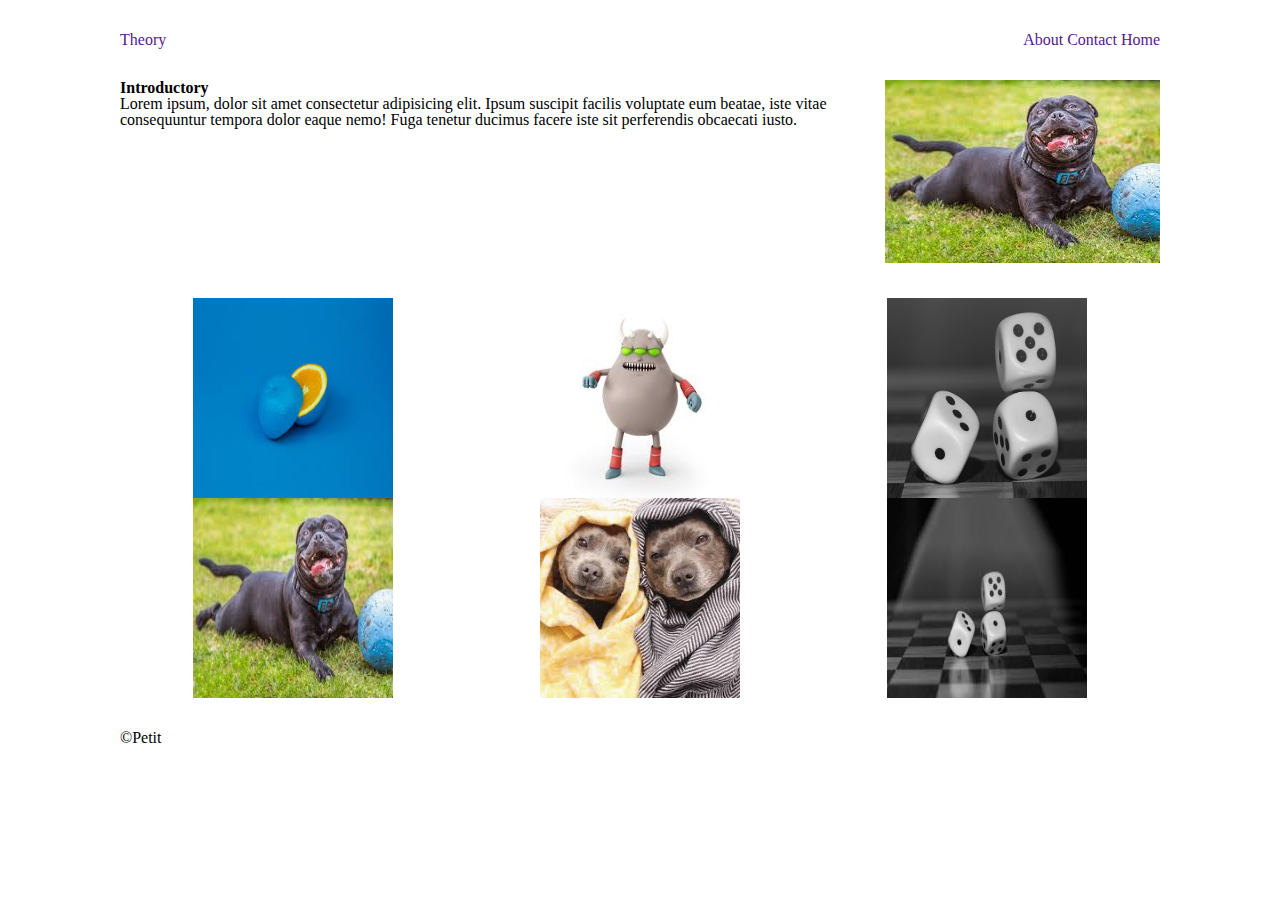
<file: block-BHaabk/index.html>
<!-- 
1. Create a simple page having a header, main content, and a footer.

2. Inside the header keep the brand name to the left and all the navigation to the right.

4. Inside the main content take an article section having two columns. In the first column put a heading and some introductory text of the article and in the second column take an image.

5. After the article section, take a gallery section, in which there will be two rows and in both the row there will be three columns. Each column must have a different image.

6. After the gallery section footer will come.

7. Use flexbox properties and values to create columns.
 -->
<!DOCTYPE html>
<html lang="en">
<head>
    <meta charset="UTF-8">
    <meta name="viewport" content="width=device-width, initial-scale=1.0">
    <title>Document</title>
    <link rel="stylesheet" href="assets/stylesheet/style.css">
</head>
<body>
    <header>
        <div class="container">
            <div class="top">
                <a href="" class="brand">Theory</a>
                <nav class="menu">
                    <a href="">About</a>
                    <a href="">Contact</a>
                    <a href="">Home</a>
                </nav>
            </div>
        </div>
    </header>
    <main>
        <section class="container">
            <div class="col1">
                <article class="col1-1">
                    <h3>Introductory</h3>
                    <p>Lorem ipsum, dolor sit amet consectetur adipisicing elit. Ipsum suscipit facilis voluptate eum beatae, iste vitae consequuntur tempora dolor eaque nemo! Fuga tenetur ducimus facere iste sit perferendis obcaecati iusto.</p>
                </article>
                <article class="col1-1">
                    <img src="assets/media/dog1.jpeg" alt="">
                </article>    
            </div>
        </section>
        <section class="container">
            <div class="col2">
                <article class="col2-1">
                    <img src="assets/media/a.jpeg" alt="">
                    <img src="assets/media/b.jpeg" alt="">
                    <img src="assets/media/d.png" alt="">
                </article>
                <article class="col2-2">
                    <img src="assets/media/dog1.jpeg" alt="">
                    <img src="assets/media/dog2.jpeg" alt="">
                    <img src="assets/media/e.jpeg" alt="">

                </article>
            </div>

        </section>
        <footer class="container">
            <small>&copy;Petit</small>
        </footer>
    </main>
</body>
</html>
</file>
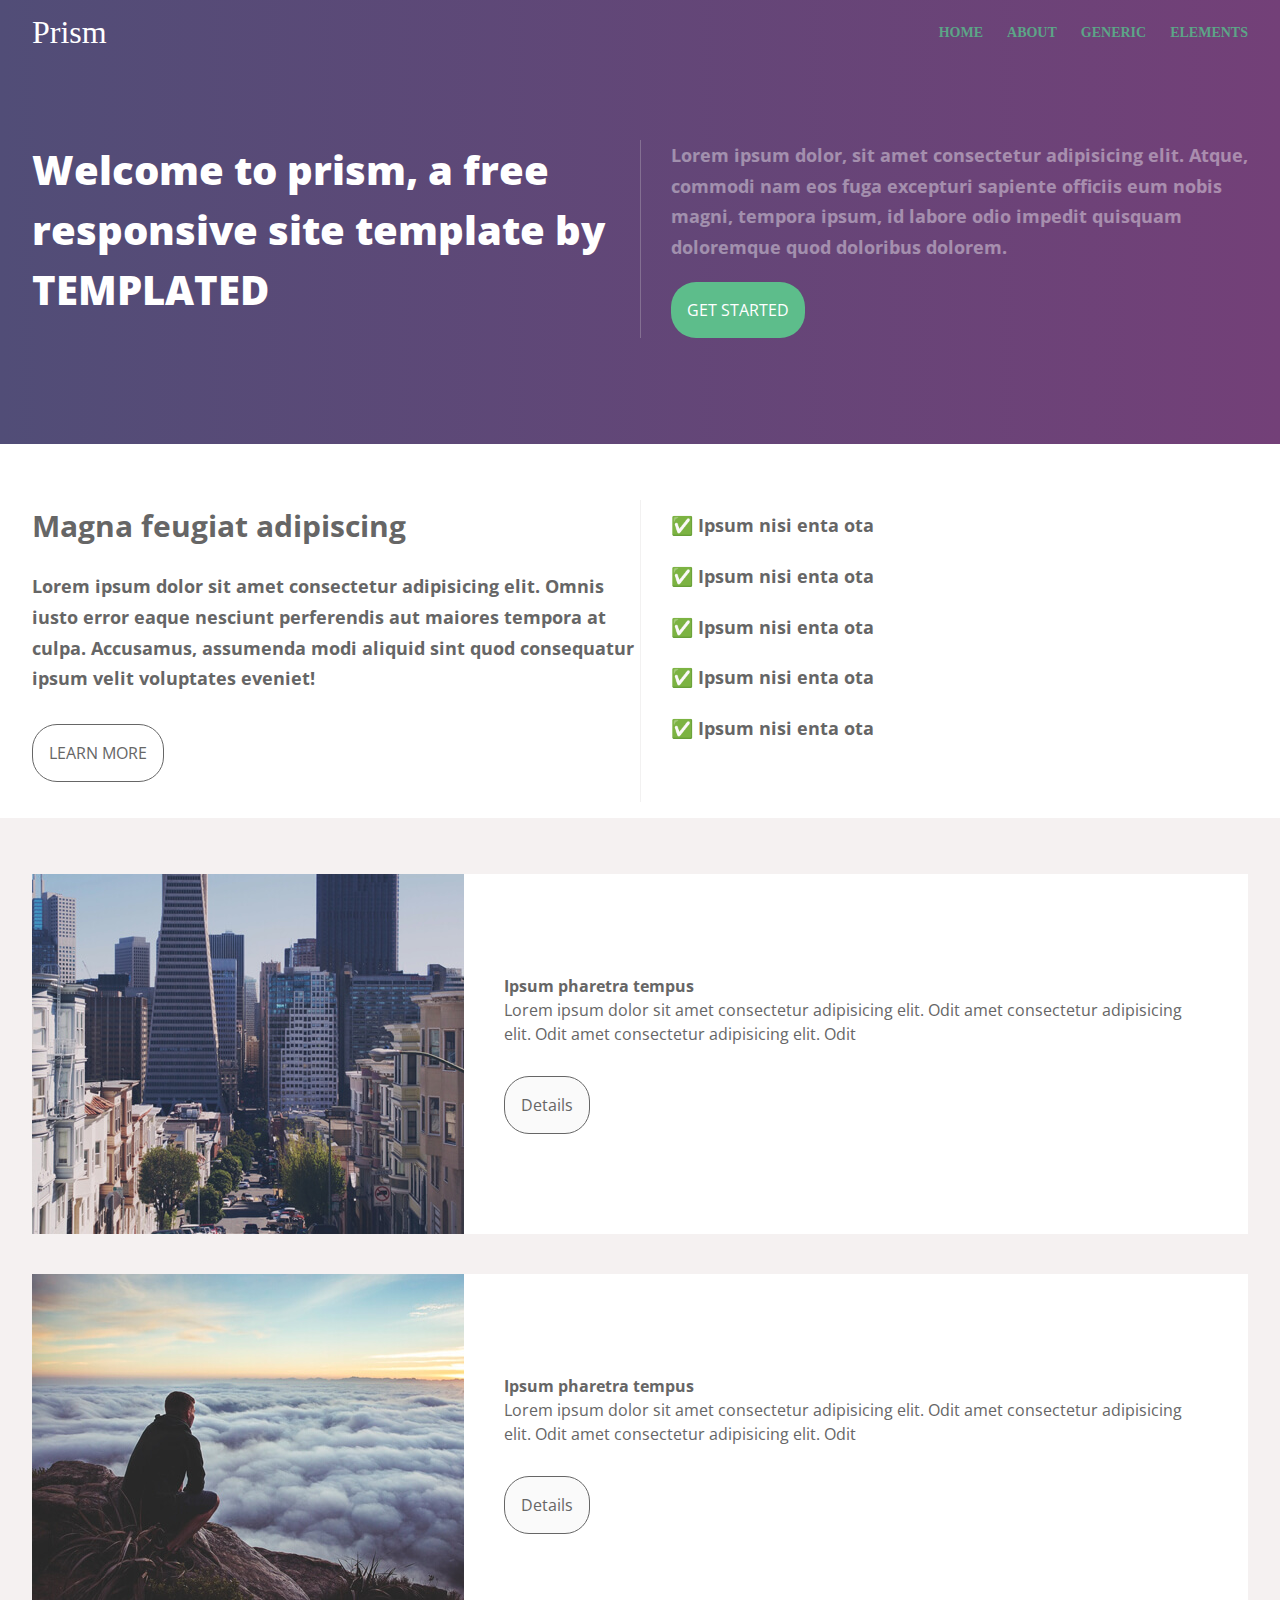
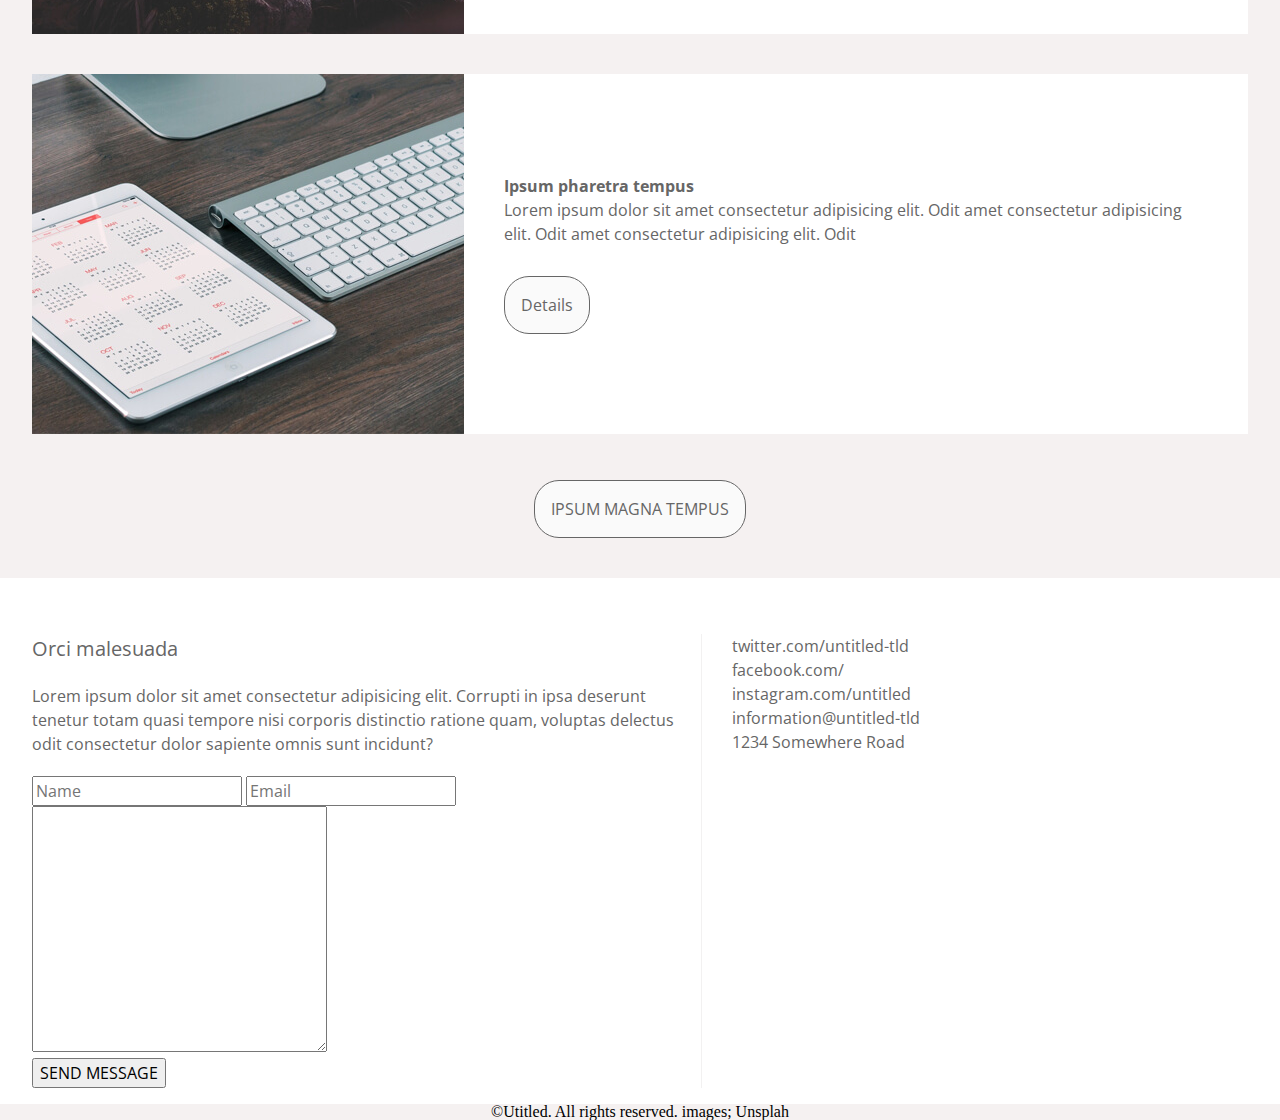
<file: block-BHaabp/index.html>
<!-- 
- Create a page using flexbox according to the layout shown below.

![Flex Shrink Property](https://raw.githubusercontent.com/suraj122/AC-STYLE-images/master/flexbox/ex-3.png)

- Using CSS resets is necessary.
- Use semantic tags and keep the nesting and indentation proper. 
-->
<!DOCTYPE html>
<html lang="en">
<head>
    <meta charset="UTF-8">
    <meta name="viewport" content="width=device-width, initial-scale=1.0">
    <title>Document</title>
    <link rel="preconnect" href="https://fonts.gstatic.com">
<link href="https://fonts.googleapis.com/css2?family=Open+Sans&display=swap" rel="stylesheet">
    <link rel="stylesheet" href="assets/stylesheet/style.css">
</head>
<body>
    <header>
        <div class="container flex">
            <a href="" class="logo">prism</a>
            <nav class="nav-bar">
                <a href="">home</a>
                <a href="">about</a>
                <a href="">generic</a>
                <a href="">elements</a>
            </nav>
        </div>
    </header>
    <main> 
        <section class="hero ">
            <div class="container col-1">
                <div class="col1-1">
                    <h1>Welcome to prism, a free responsive site template by TEMPLATED</h1>
                </div>
                <div class="col1-2 thin_border">   
                    <p>Lorem ipsum dolor, sit amet consectetur adipisicing elit. Atque, commodi nam eos fuga excepturi sapiente officiis eum nobis magni, tempora ipsum, id labore odio impedit quisquam doloremque quod doloribus dolorem.</p>
                    <div><button class="btn">GET STARTED</button></div>
                </div>
            </div>
        </section>
        <article class="first">
            <div class="container col-2">
                <div class="col2-1">
                    <h2>Magna feugiat adipiscing</h2>
                    <p>Lorem ipsum dolor sit amet consectetur adipisicing elit. Omnis iusto error eaque nesciunt perferendis aut maiores tempora at culpa. Accusamus, assumenda modi aliquid sint quod consequatur ipsum velit voluptates eveniet!</p>
                    <button class="btn">LEARN MORE</button>
                </div>
                <div class="col2-2 thin_border">
                    <p><span>✅</span> Ipsum nisi enta ota</p>
                    <p><span>✅</span> Ipsum nisi enta ota</p>
                    <p><span>✅</span> Ipsum nisi enta ota</p>
                    <p><span>✅</span> Ipsum nisi enta ota</p>
                    <p><span>✅</span> Ipsum nisi enta ota</p>
                </div>
            </div>
        </article>
        <section class="show">
            <div class="container">
                <div class="col-3">
                    <div class="col3-1">
                        <img src="assets/pic01.jpg" alt="">
                    </div>
                    <div class="col3-2">
                        <h3>Ipsum pharetra tempus</h3>
                        <p>Lorem ipsum dolor sit amet consectetur adipisicing elit. Odit amet consectetur adipisicing elit. Odit amet consectetur adipisicing elit. Odit</p>
                        <button class="btn">Details</button>
                    </div>
                    
                </div>
                <div class="col-3">
                    <div class="col3-1">
                        <img src="assets/pic02.jpg" alt="">
                    </div>
                    <div class="col3-2">
                        <h3>Ipsum pharetra tempus</h3>
                        <p>Lorem ipsum dolor sit amet consectetur adipisicing elit. Odit amet consectetur adipisicing elit. Odit amet consectetur adipisicing elit. Odit</p>
                        <button class="btn">Details</button>
                    </div>
                    
                </div>
                <div class="col-3">
                    <div class="col3-1">
                        <img src="assets/pic03.jpg" alt="">
                    </div>
                    <div class="col3-2">
                        <h3>Ipsum pharetra tempus</h3>
                        <p>Lorem ipsum dolor sit amet consectetur adipisicing elit. Odit amet consectetur adipisicing elit. Odit amet consectetur adipisicing elit. Odit</p>
                        <button class="btn">Details</button>
                    </div>
                    
                </div>
            </div>
            <div class="box">
                <button class="btn">IPSUM MAGNA TEMPUS</button>
            </div>
        </section>
        
        
        <section class="fourth"> 
            <div class="container">
                <div class="col-4">
                    <div class="col4-1">
                        <h1>Orci malesuada</h1>
                        <p>Lorem ipsum dolor sit amet consectetur adipisicing elit. Corrupti in ipsa deserunt tenetur totam quasi tempore nisi corporis distinctio ratione quam, voluptas delectus odit consectetur dolor sapiente omnis sunt incidunt?</p>
                        <form action="">
                            <div>
                                <input type="text" placeholder="Name">
                                <input type="text" placeholder="Email">
                            </div>
                            <div>
                                <textarea name="Message" id="" cols="30" rows="10"></textarea>
                            </div>
                            <button>SEND MESSAGE</button>
                        </form>
                    </div>
                    <div class="col4-2 thin_border">
                        <h3>twitter.com/untitled-tld</h3>
                        <h3>facebook.com/</h3>
                        <h3>instagram.com/untitled</h3>
                        <h3>information@untitled-tld</h3>
                        <h3>1234 Somewhere Road</h3>
                    </div>
                </div>

            </div>
        </section>
    </main>
    <footer class="show box">
        <small>&copy;Utitled. All rights reserved. images; Unsplah</small>
    </footer>
</body>
</html>
</file>
<file: block-BHaabk/assets/stylesheet/style.css>
/* http://meyerweb.com/eric/tools/css/reset/ 
   v2.0 | 20110126
   License: none (public domain)
*/

html, body, div, span, applet, object, iframe,
h1, h2, h3, h4, h5, h6, p, blockquote, pre,
a, abbr, acronym, address, big, cite, code,
del, dfn, em, img, ins, kbd, q, s, samp,
small, strike, strong, sub, sup, tt, var,
b, u, i, center,
dl, dt, dd, ol, ul, li,
fieldset, form, label, legend,
table, caption, tbody, tfoot, thead, tr, th, td,
article, aside, canvas, details, embed, 
figure, figcaption, footer, header, hgroup, 
menu, nav, output, ruby, section, summary,
time, mark, audio, video {
	margin: 0;
	padding: 0;
	border: 0;
	font-size: 100%;
	font: inherit;
	vertical-align: baseline;
}
/* HTML5 display-role reset for older browsers */
article, aside, details, figcaption, figure, 
footer, header, hgroup, menu, nav, section {
	display: block;
}
body {
	line-height: 1;
}
ol, ul {
	list-style: none;
}
blockquote, q {
	quotes: none;
}
blockquote:before, blockquote:after,
q:before, q:after {
	content: '';
	content: none;
}
table {
	border-collapse: collapse;
	border-spacing: 0;
}

*{
 box-sizing: border-box;  
 text-decoration: none;  
}

.container{
    margin: 32px 120px;
}
.top{
    display: flex;
    justify-content: space-between;
}

.col1{
    display: flex;
}
.col1-1 h3{
   font-weight: bold;  
}

.col2-1{
    display: flex;
    justify-content: space-around;
}

.col2-2{
    display: flex;
    justify-content: space-around;
}

.col2 img{
  width: 200px;
  height: 200px;
}
</file>
<file: block-BHaabp/assets/stylesheet/style.css>
/* http://meyerweb.com/eric/tools/css/reset/ 
   v2.0 | 20110126
   License: none (public domain)
*/

html, body, div, span, applet, object, iframe,
h1, h2, h3, h4, h5, h6, p, blockquote, pre,
a, abbr, acronym, address, big, cite, code,
del, dfn, em, img, ins, kbd, q, s, samp,
small, strike, strong, sub, sup, tt, var,
b, u, i, center,
dl, dt, dd, ol, ul, li,
fieldset, form, label, legend,
table, caption, tbody, tfoot, thead, tr, th, td,
article, aside, canvas, details, embed, 
figure, figcaption, footer, header, hgroup, 
menu, nav, output, ruby, section, summary,
time, mark, audio, video {
	margin: 0;
	padding: 0;
	border: 0;
	font-size: 100%;
	font: inherit;
	vertical-align: baseline;
}
/* HTML5 display-role reset for older browsers */
article, aside, details, figcaption, figure, 
footer, header, hgroup, menu, nav, section {
	display: block;
}
body {
	line-height: 1;
}
ol, ul {
	list-style: none;
}
blockquote, q {
	quotes: none;
}
blockquote:before, blockquote:after,
q:before, q:after {
	content: '';
	content: none;
}
table {
	border-collapse: collapse;
	border-spacing: 0;
}

*,*::before,*::after{
    box-sizing: border-box;
    font-family: "Open Sans", sans-serif;
    font-size: 16px;
    line-height: 1.5;
}

header{
    background: rgb(81,77,119);
background: linear-gradient(90deg, rgba(81,77,119,1) 0%, rgba(115,64,120,1) 100%, rgba(111,64,120,1) 100%);
}

.container{
    padding: 16px 32px;
    margin: 0 auto;
    max-width: 1330px;
}

a{
    text-decoration: none;
}

.logo{
    font-size: 32px;
    text-transform: capitalize;
    color: white;
}

.nav-bar{
    text-transform: uppercase;
    
}

.nav-bar a{
    color: #5CA587;
    font-weight: 700;
    font-size: 14px;
    margin-left: 20px;
}

.flex{
    display: flex;
    justify-content: space-between;
    align-items: center;
}

/* Hero */

.hero{
    background: rgb(81,77,119);
background: linear-gradient(90deg, rgba(81,77,119,1) 0%, rgba(115,64,120,1) 100%, rgba(111,64,120,1) 100%);
    padding: 60px 0;
    }

.col-1{
    color: white;
    display: flex;
    margin-bottom: 30px;
}

.col1-1{
    flex: 0 1 50%;
    font-size: 40px;
    font-weight: 900;
}

.col1-2{
    flex: 1 1 30%;
    padding-left: 30px;
}

.thin_border{
    border-left: 1px solid rgba(212, 208, 208, 0.3);
}

.col1-2 p{
    font-weight: bold;
    margin-bottom: 20px;
    line-height: 1.7;
    font-size: 18px;
    opacity: 0.4;

}

.btn{
    border: 0;
    border-radius: 25px;
    background-color: #5DBD8B;
    color: white;
    opacity: 1;
    padding: 16px;
}

.col-2{
    display: flex;
    
}

.first{
    margin-top: 40px;
}
.col2-1{
    flex: 0 1 50%;
    font-weight: bold;
    margin-bottom: 20px;
    line-height: 1.7;
    font-size: 18px;  
    color: #666666
    
}

.col2-1 .btn{
    background-color: white;
    color: #666666;
    border: 1px solid #666666;
    margin-top: 30px;
    padding: 16px;
}

.col2-1 h2{
    font-size: 30px;
    margin-bottom: 20px;
    font-weight: bold;
}

.col2-2{
    flex: 0 1 30%;
    padding-left: 30px;
    
}

.col2-2 p{
    font-weight: bold;
    padding: 10px 0;
    line-height: 1.7;
    font-size: 18px;
    color:  #666666;
}

.show{
    background-color: #f5f1f1;
       
}

.show .col-3{
    background-color: white;
    display: flex;  
    margin-bottom: 30px;
    margin-top: 40px;
}

.col3-1{
    flex: 0 1 20%;
    align-self: stretch;
    display: flex;
}


.col3-2{
    flex: 0 1 60%;
    align-self: center;
    padding-left: 40px;  
    color:  #666666;
}

.col3-2 h3{
    font-weight: bolder;
    color:  #666666;
    font-size: 16px;
}

.col3-2 .btn{
    background-color: #FAFAFA;
    color: #666666;
    border: 1px solid #666666;
    margin-top: 30px;
    padding: 16px;
}

.show .box{
    text-align: center;    
    
}

.box .btn{
    background-color: #FAFAFA;
    color: #666666;
    border: 1px solid #666666;
    margin-bottom: 40px; 
}

.col-4{
    display: flex;
    padding-top: 40px;
    color: #666666;
    
}

.col4-1{
    flex: 0 1 55%;
    
}

.col4-1 h1{
    font-size: 20px;
    padding-bottom: 20px;
}

.col4-1 p{
    padding-bottom: 20px;
}
.col4-2{
    flex: 0 1 30%;
    padding-left: 30px;
}

.box{
    text-align: center;
}
</file>
